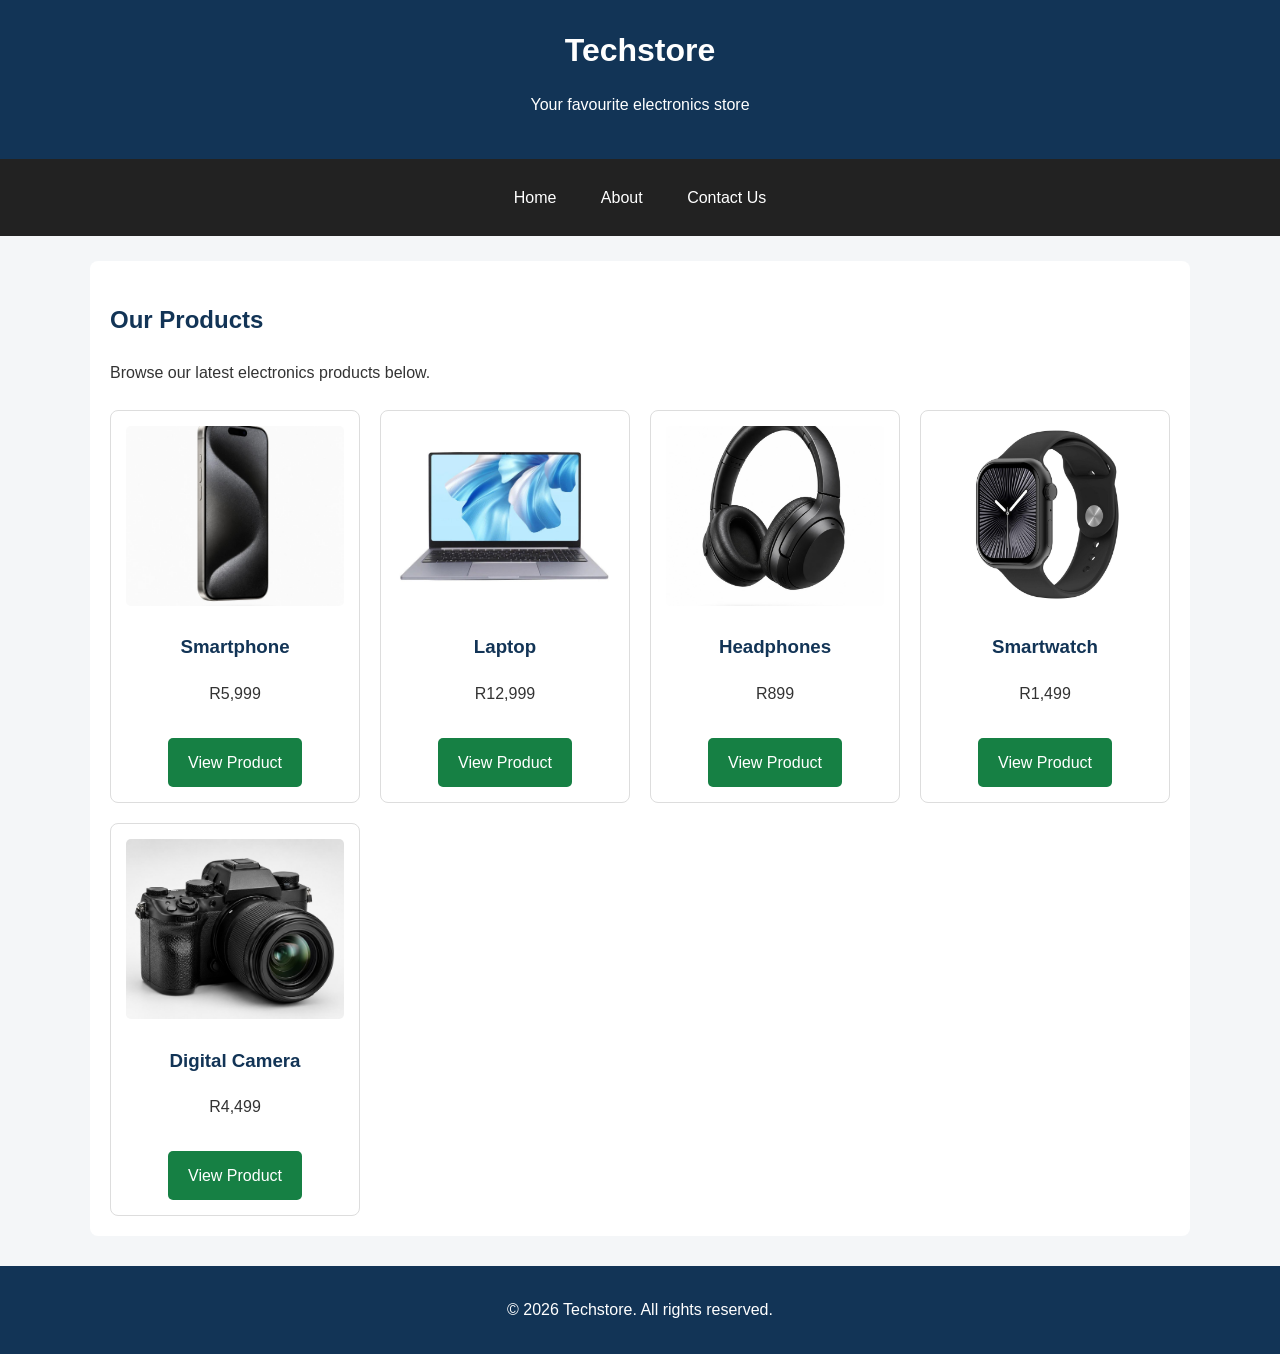
<file: index.html>
<!DOCTYPE HTML>
<html lang=""en">
<head>
    <meta charset="UTF-8">
    <meta name="viewport" content="width=device-width, initial-scale=1.0">
    <title>Techstore - Home</title>
    <link rel="stylesheet" href="style.css">
</head>
<body>

<header>
    <h1>Techstore</h1>
    <p>Your favourite electronics store</p>
</header>    
<nav>
    <a href="index.html">Home</a>
    <a href="about.html">About</a>
    <a href="contact.html">Contact Us</a>
</nav>

<main>
    <h2> Our Products</h2>
    <p>Browse our latest electronics products below.</p>

    <div class="products">

        <div class="product-card">
            <a href="product1.html">
                <img src="images/Smartphone.jpg"
                alt="Smartphone">
                <h3>Smartphone</h3>
            </a>
            <p>R5,999</p>
            <a class="button" href="product1.html">View Product</a>
        </div>

        <div class="product-card">
            <a href="product2.html">
                <img src="images/laptop.jpg"
                alt="Laptop">
                <h3>Laptop</h3>
            </a>
            <p>R12,999</p>
            <a class="button" href="product2.html">View Product</a>
        </div>

        <div class="product-card">
            <a href="product3.html">
                <img src="images/Headphones.jpg"
                alt="Headphones">
                <h3>Headphones</h3>
            </a>
            <p>R899</p>
            <a class="button" href="product3.html">View Product</a>
        </div>

        <div class="product-card">
            <a href="product4.html">
                <img src="images/smartwatch.jpg"
                alt="Smartwatch">
                <h3>Smartwatch</h3>
            </a>
            <p>R1,499</p>
            <a class="button" href="product4.html">View Product</a>
        </div>

        <div class="product-card">
            <a href="product5.html">
                <img src="images/digital camera.jpg"
                alt="Camera">
                <h3>Digital Camera</h3>
            </a>
            <p>R4,499</p>
            <a class="button" href="product5.html">View Product</a>
        </div>

    </div>
</main>

<footer>
    <p>&copy; 2026 Techstore. All rights reserved.</p>
</footer>
</body>
</html>
</file>
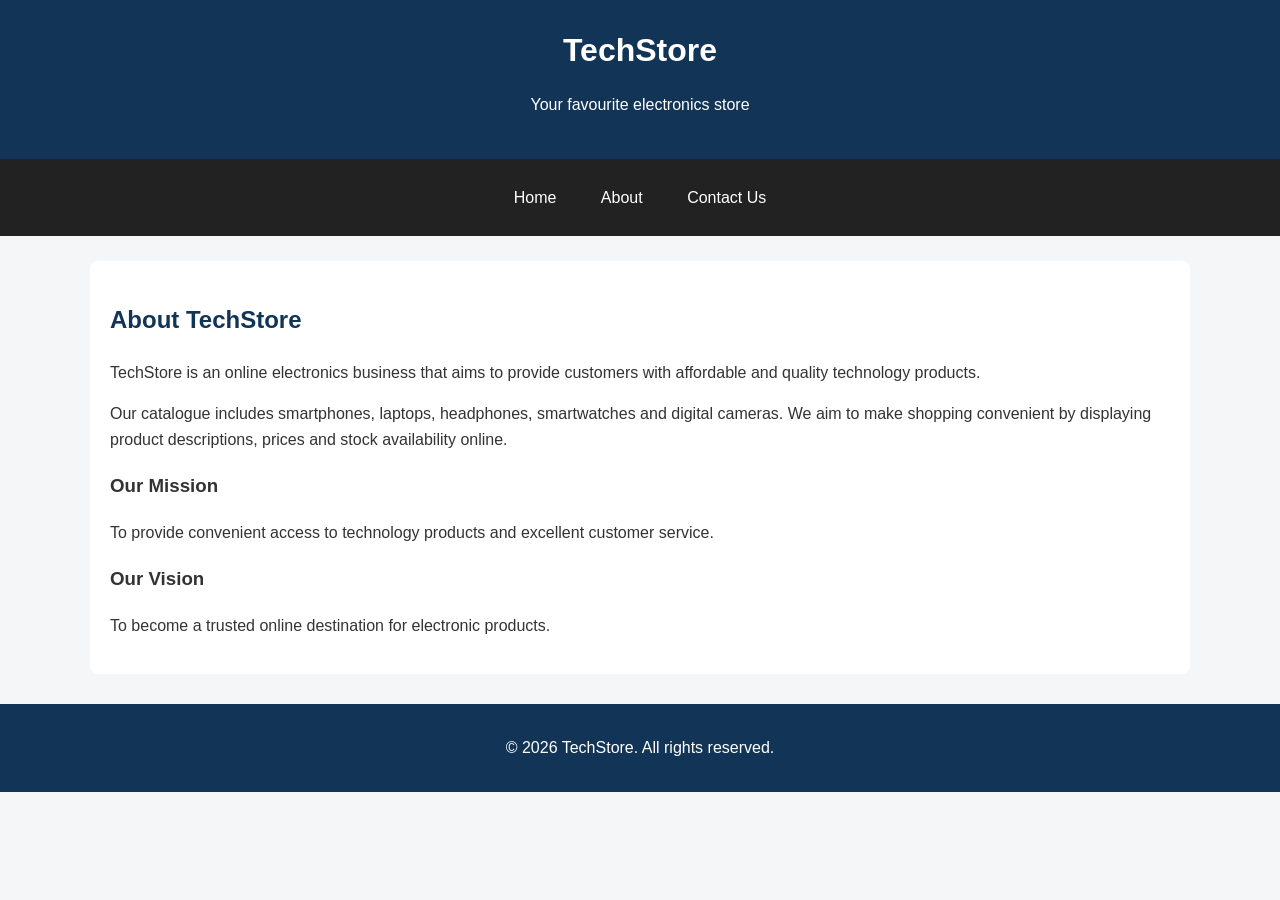
<file: about.html>
<!DOCTYPE html>
<html lang="en">
<head>
    <meta charset="UTF-8">
    <meta name="viewport" content="width=device-width, initial-scale=1.0">
    <title>About Us - TechStore</title>
    <link rel="stylesheet" href="style.css">
</head>
<body>

<header>
    <h1>TechStore</h1>
    <p>Your favourite electronics store</p>
</header>

<nav>
    <a href="index.html">Home</a>
    <a href="about.html">About</a>
    <a href="contact.html">Contact Us</a>
</nav>

<main>
    <h2>About TechStore</h2>

    <p>
        TechStore is an online electronics business that aims to provide
        customers with affordable and quality technology products.
    </p>

    <p>
        Our catalogue includes smartphones, laptops, headphones,
        smartwatches and digital cameras. We aim to make shopping
        convenient by displaying product descriptions, prices and
        stock availability online.
    </p>

    <h3>Our Mission</h3>
    <p>
        To provide convenient access to technology products and
        excellent customer service.
    </p>

    <h3>Our Vision</h3>
    <p>
        To become a trusted online destination for electronic products.
    </p>
</main>

<footer>
    <p>&copy; 2026 TechStore. All rights reserved.</p>
</footer>

</body>
</html>
</file>
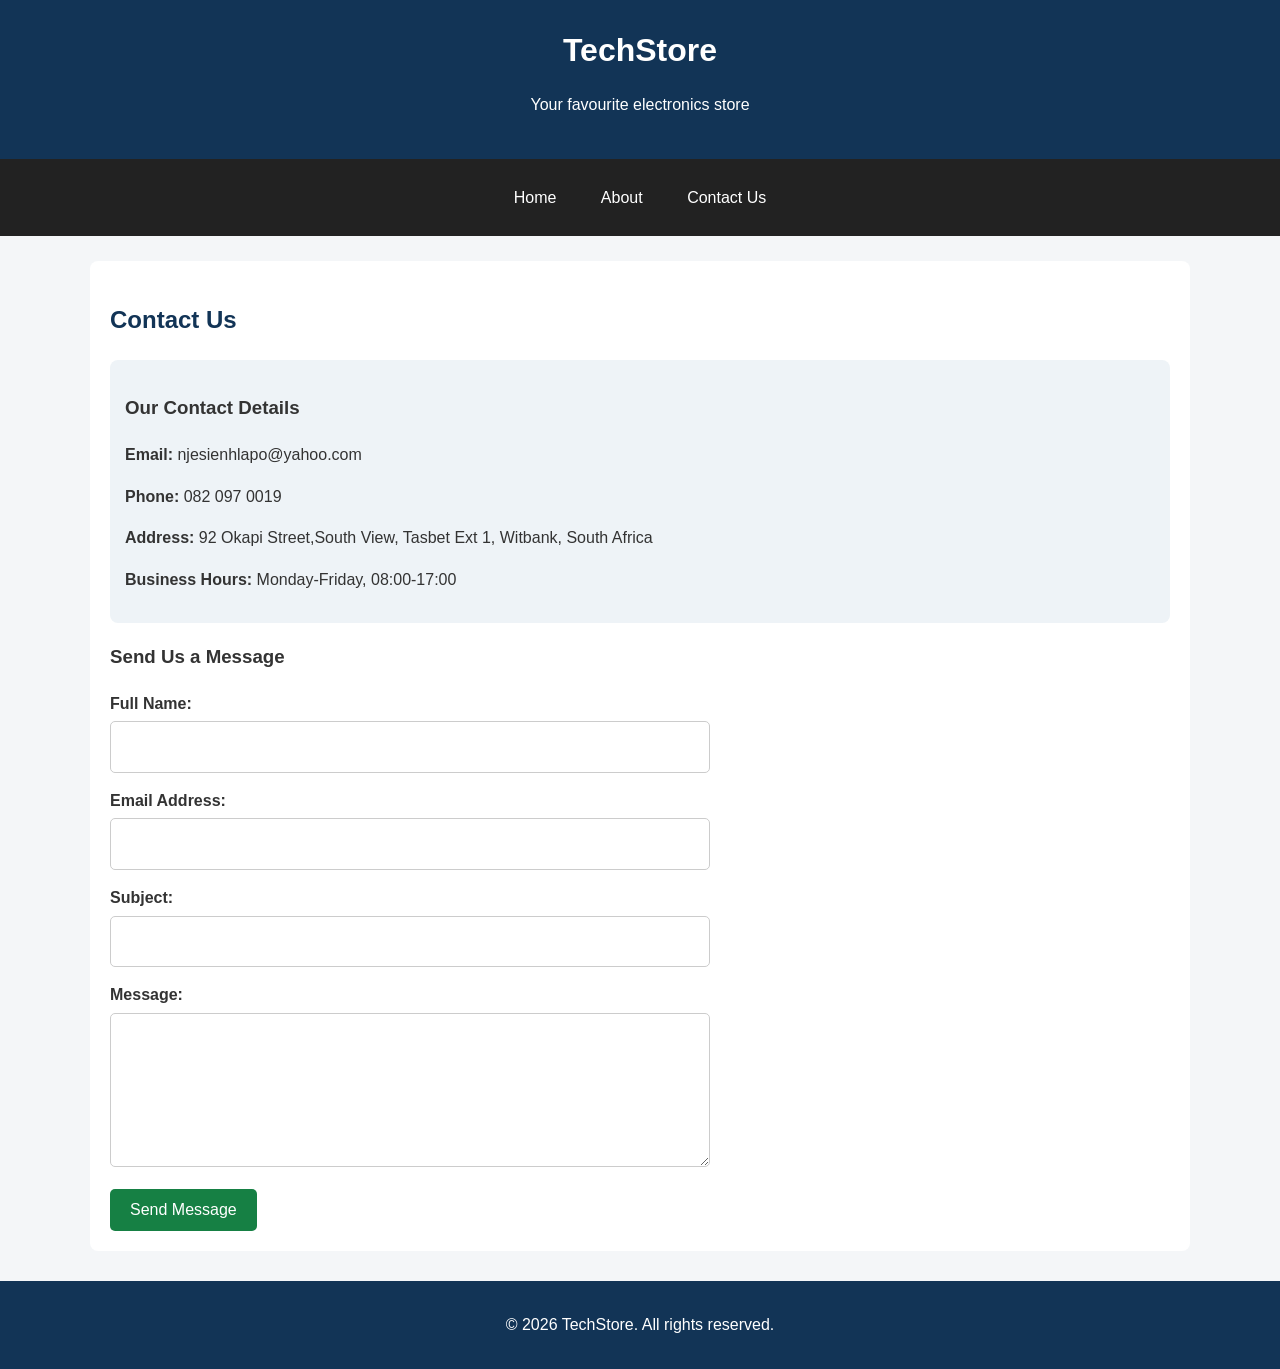
<file: contact.html>
<!DOCTYPE html>
<html>
<head>
    <meta charset="UTF-8">
    <meta name="viewport" content="width=device-width, initial-scale=1.0">
    <title>Contact Us - TechStore</title>
    <link rel="stylesheet" href="style.css">
</head>
<body>

<header>
    <h1>TechStore</h1>
    <p>Your favourite electronics store</p>
</header>

<nav>
    <a href="index.html">Home</a>
    <a href="about.html">About</a>
    <a href="contact.html">Contact Us</a>
</nav>

<main>
    <h2>Contact Us</h2>

    <div class="contact-info">
        <h3>Our Contact Details</h3>
        <p><strong>Email:</strong> njesienhlapo@yahoo.com</p>
        <p><strong>Phone:</strong> 082 097 0019</p>
        <p><strong>Address:</strong> 92 Okapi Street,South View, Tasbet Ext 1, Witbank, South Africa</p>
        <p><strong>Business Hours:</strong> Monday-Friday, 08:00-17:00</p>
    </div>

    <h3>Send Us a Message</h3>

    <form action="#" method="post">
        <label for="name">Full Name:</label>
        <input type="text" id="name" name="name" required>

        <label for="email">Email Address:</label>
        <input type="email" id="email" name="email" required>

        <label for="subject">Subject:</label>
        <input type="text" id="subject" name="subject" required>

        <label for="message">Message:</label>
        <textarea id="message" name="message" rows="5"
                  required></textarea>

        <button type="submit">Send Message</button>
    </form>
</main>

<footer>
    <p>&copy; 2026 TechStore. All rights reserved.</p>
</footer>

</body>
</html>
</file>
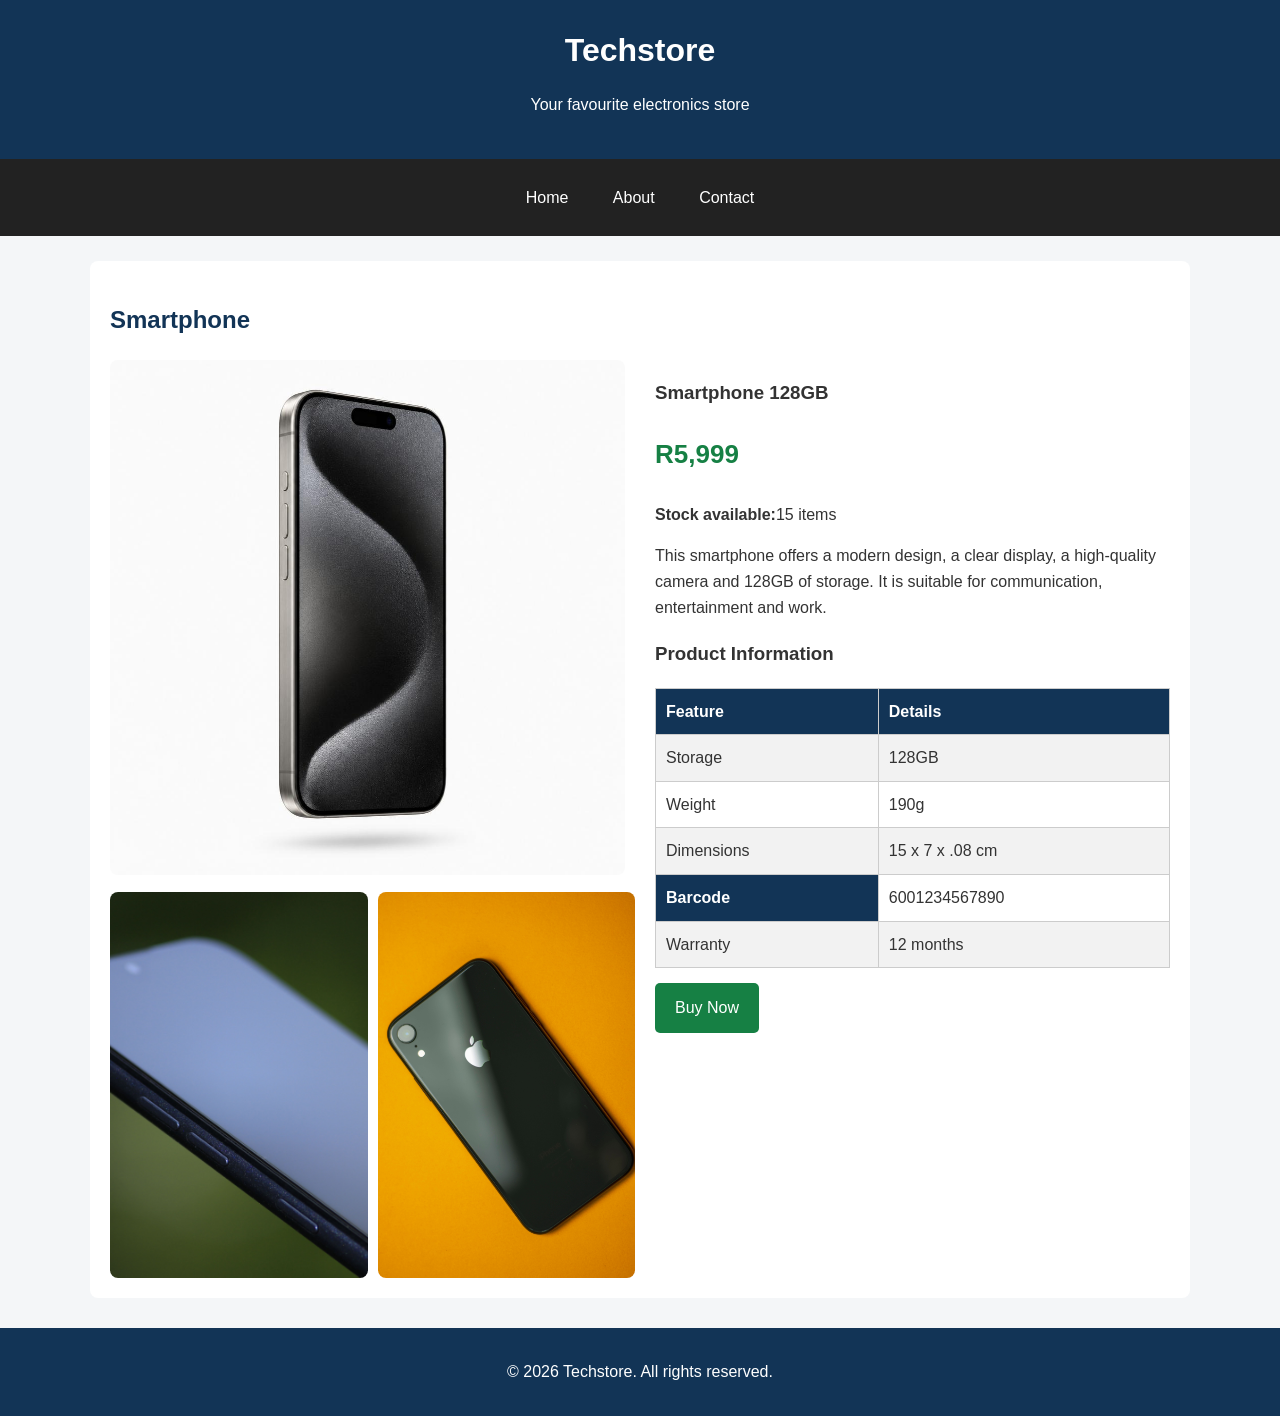
<file: product1.html>
<!DOCTYPE html>
<html lang="en">
<head>
    <meta charset="UTF-8">
    <meta name="viewport" content="width=device-width, initial-scale=1.0">
    <title>Smartphone - Techstore</title>
    <link rel="stylesheet" href="style.css">
</head>
<body>

    <header>
        <h1>Techstore</h1>
        <p>Your favourite electronics store</p>
    </header>

    <nav>
        <a href="index.html">Home</a>
        <a href="about.html">About</a>
        <a href="contact.html">Contact</a>
    </nav>

    <main>
        <h2>Smartphone</h2>

        <div class="product-detail">

            <div class="product-gallery">
                <img src="images/Smartphone.jpg"
                alt="Smartphone front view">

                <div class="small-images">
                    <img src="images/Smartphone side.jpg"
                    alt="Smartphone side view">
                    <img src="images/smartphone back.jpg"
                    alt="Smartphone back view">
                </div>
            </div>

            <div class="product-info">
                <h3>Smartphone 128GB</h3>

                <p class="price">R5,999</p>

                <p><strong>Stock available:</strong>15 items</p>

                <p>
                    This smartphone offers a modern design, a clear display, a high-quality camera and 128GB of storage.
                    It is suitable for communication, entertainment and work.
                </p>

                <h3>Product Information</h3>

                <table>
                    <tr>
                    <th>Feature</th>
                    <th>Details</th>
                    </tr>
                    <tr>
                        <td>Storage</td>
                        <td>128GB</td>
                    </tr>
                    <tr>
                        <td>Weight</td>
                        <td>190g</td>
                    </tr>
                    <tr>
                        <td>Dimensions</td>
                        <td>15 x 7 x .08 cm</td>
                    </tr>
                    <tr>
                    <th>Barcode</th>
                        <td>6001234567890</td>
                    </tr>
                    <tr>
                    <td>Warranty</td>
                    <td>12 months</td>
                </tr>
                </table>

                <a class="button" href="contact.html">Buy Now</a>
        </div>
    </div>
    </main>
    <footer>
        <p>&copy; 2026 Techstore. All rights reserved.</p>
    </footer>
</body>

</html>
</file>
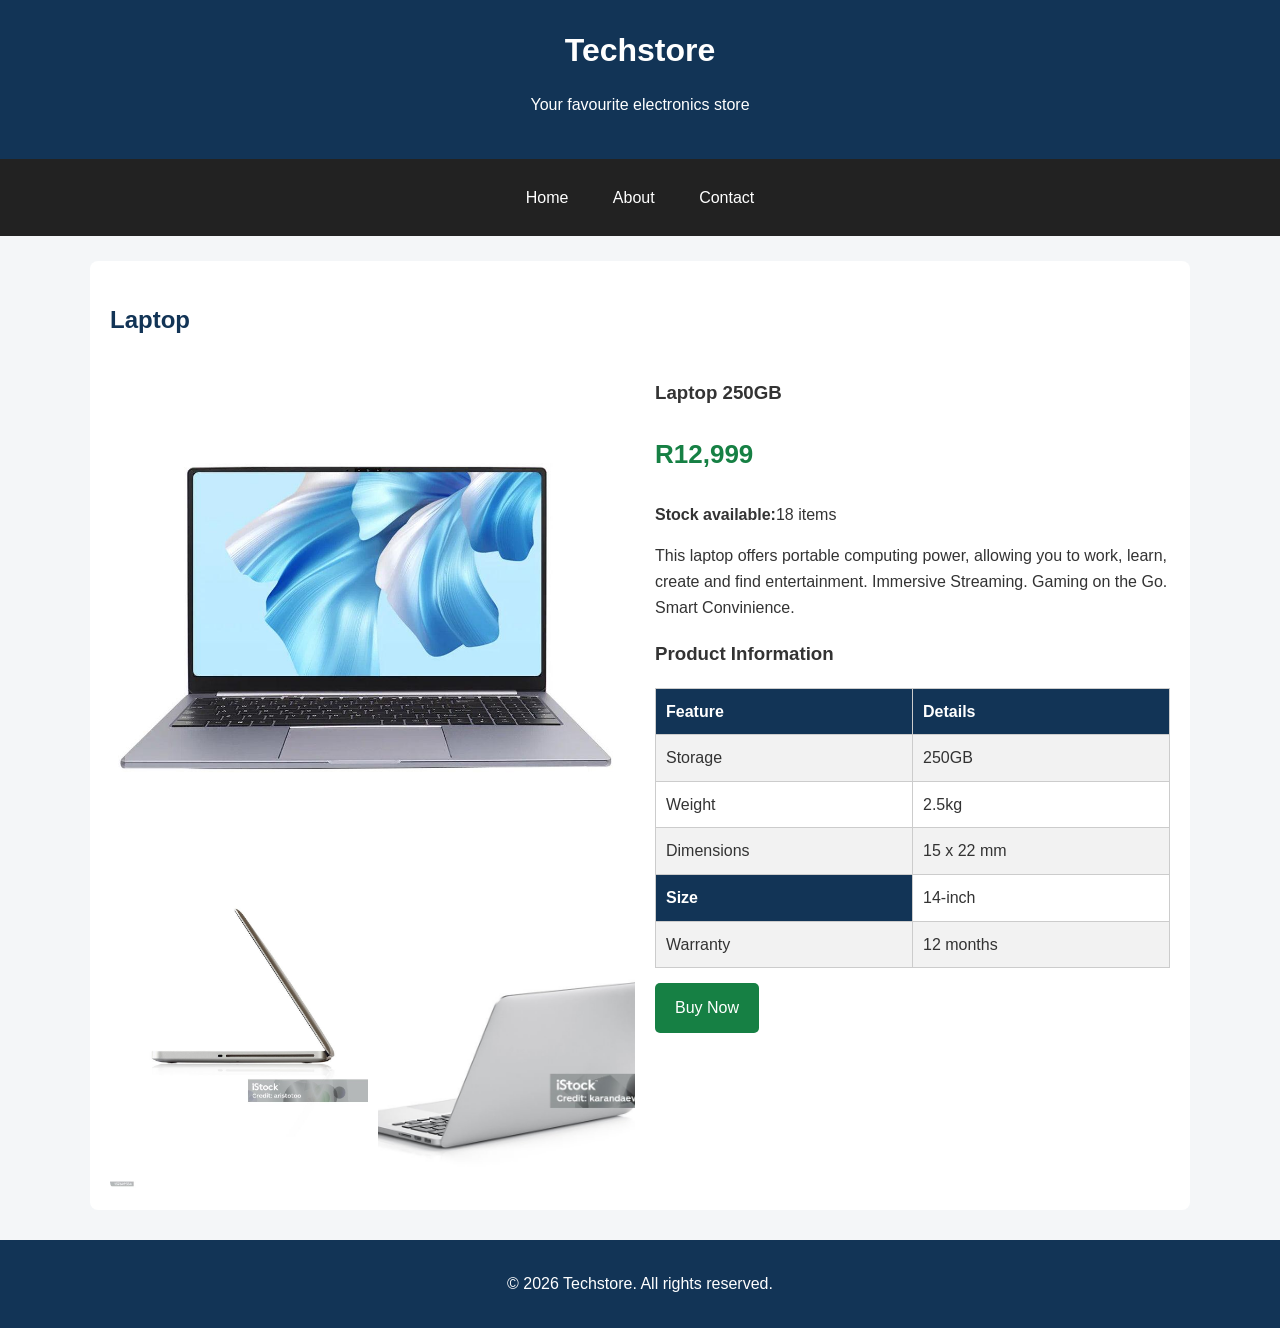
<file: product2.html>
<!DOCTYPE html>
<html lang="en">
<head>
    <meta charset="UTF-8">
    <meta name="viewport" content="width=device-width, initial-scale=1.0">
    <title>Laptop - Techstore</title>
    <link rel="stylesheet" href="style.css">
</head>
<body>

    <header>
        <h1>Techstore</h1>
        <p>Your favourite electronics store</p>
    </header>

    <nav>
        <a href="index.html">Home</a>
        <a href="about.html">About</a>
        <a href="contact.html">Contact</a>
    </nav>

    <main>
        <h2>Laptop</h2>

        <div class="product-detail">

            <div class="product-gallery">
                <img src="images/laptop.jpg"
                alt="Laptop front view">

                <div class="small-images">
                    <img src="images/laptop side.jpg"
                    alt="Laptop side view">
                    <img src="images/laptop back.jpg"
                    alt="Laptop back view">
                </div>
            </div>

            <div class="product-info">
                <h3>Laptop 250GB</h3>

                <p class="price">R12,999</p>

                <p><strong>Stock available:</strong>18 items</p>

                <p>
                    This laptop offers portable computing power, allowing you to work, learn, create and find entertainment.
                    Immersive Streaming. Gaming on the Go. Smart Convinience.
                </p>

                <h3>Product Information</h3>

                <table>
                    <tr>
                        <th>Feature</th>
                        <th>Details</th>
                    </tr>
                    <tr>
                        <td>Storage</td>
                        <td>250GB</td>
                    </tr>
                    <tr>
                        <td>Weight</td>
                        <td>2.5kg</td>
                    </tr>
                    <tr>
                        <td>Dimensions</td>
                        <td>15 x 22 mm</td>
                    </tr>
                    <tr>
                        <th>Size</th>
                        <td>14-inch</td>
                    </tr>
                    <tr>
                    <td>Warranty</td>
                    <td>12 months</td>
                </tr>
                </table>

                <a class="button" href="contact.html">Buy Now</a>
        </div>
    </div>
    </main>
    <footer>
        <p>&copy; 2026 Techstore. All rights reserved.</p>
    </footer>
</body>

</html>
</file>
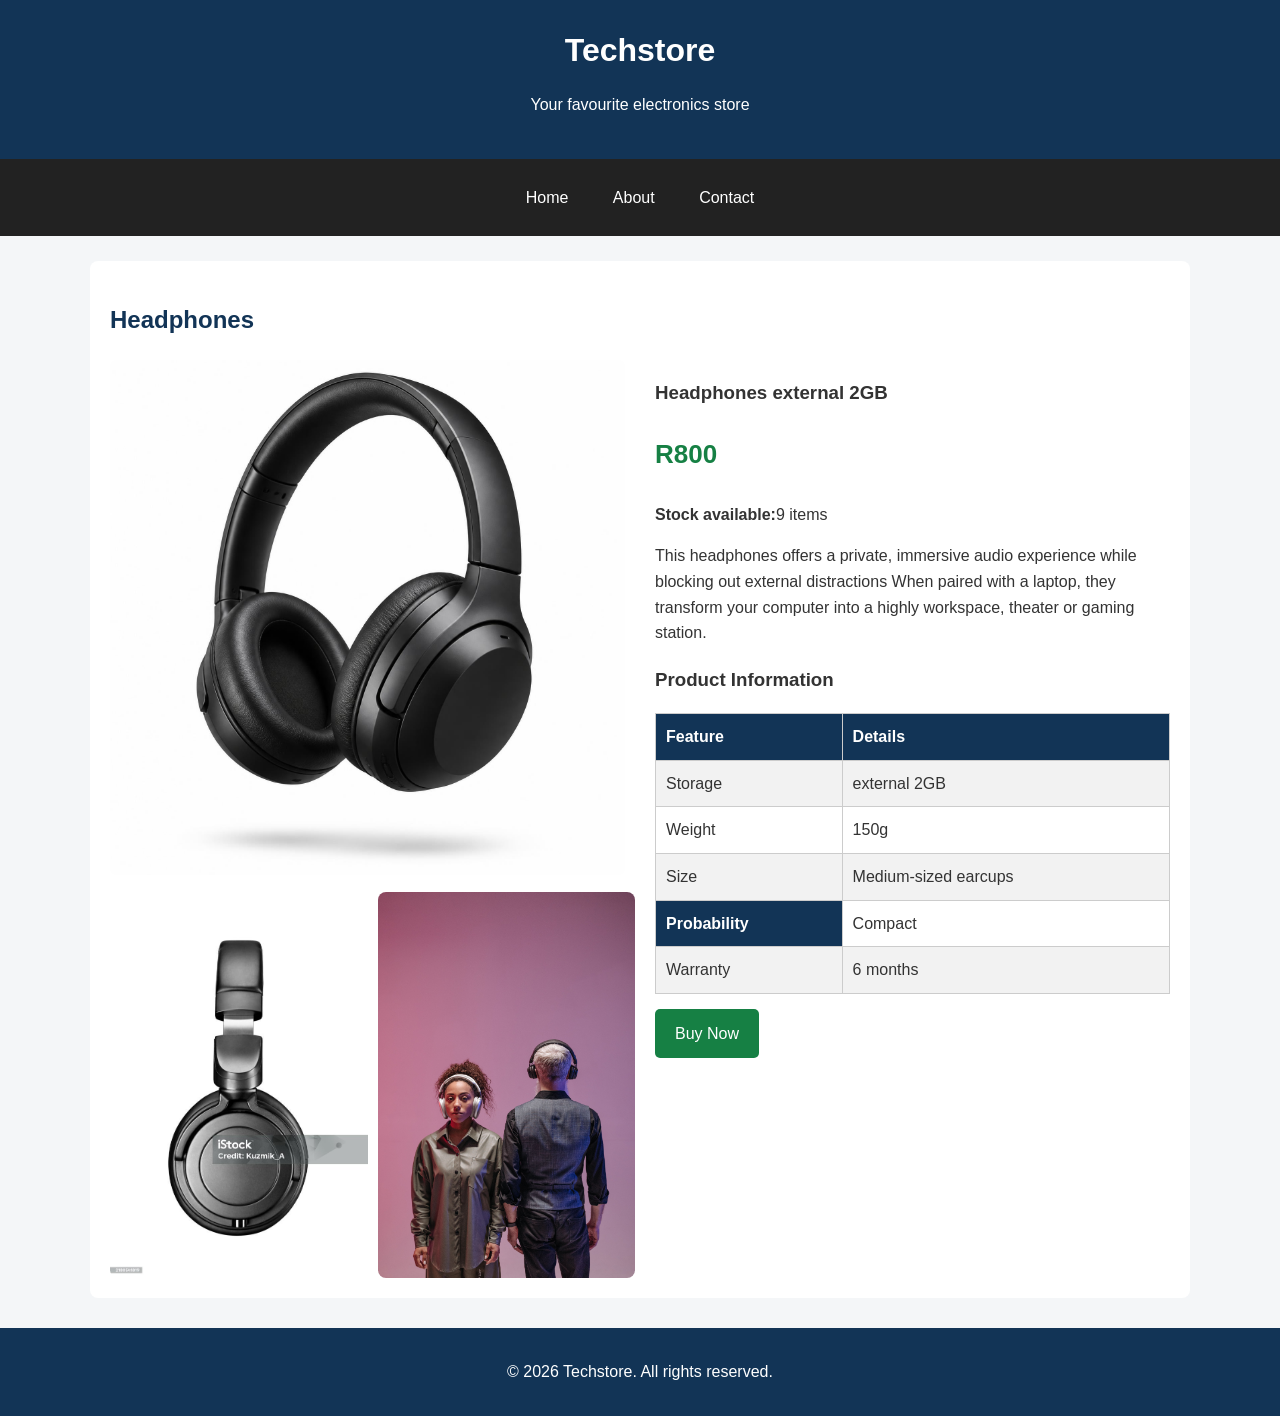
<file: product3.html>
<!DOCTYPE html>
<html lang="en">
<head>
    <meta charset="UTF-8">
    <meta name="viewport" content="width=device-width, initial-scale=1.0">
    <title>Headphones - Techstore</title>
    <link rel="stylesheet" href="style.css">
</head>
<body>

    <header>
        <h1>Techstore</h1>
        <p>Your favourite electronics store</p>
    </header>

    <nav>
        <a href="index.html">Home</a>
        <a href="about.html">About</a>
        <a href="contact.html">Contact</a>
    </nav>

    <main>
        <h2>Headphones</h2>

        <div class="product-detail">

            <div class="product-gallery">
                <img src="images/Headphones.jpg"
                alt="Headphones front view">

                <div class="small-images">
                    <img src="images/Headphones side.jpg"
                    alt="Headphones side view">
                    <img src="images/headphones back.jpg"
                    alt="Headphones back view">
                </div>
            </div>

            <div class="product-info">
                <h3>Headphones external 2GB</h3>

                <p class="price">R800</p>

                <p><strong>Stock available:</strong>9 items</p>

                <p>
                    This headphones offers a private, immersive audio experience while blocking out external distractions
                    When paired with a laptop, they transform your computer into a highly workspace, theater or gaming station.
                </p>

                <h3>Product Information</h3>

                <table>
                    <tr>
                        <th>Feature</th>
                        <th>Details</th>
                    </tr>
                    <tr>
                        <td>Storage</td>
                        <td>external 2GB</td>
                    </tr>
                    <tr>
                        <td>Weight</td>
                        <td>150g</td>
                    </tr>
                    <tr>
                        <td>Size</td>
                        <td>Medium-sized earcups</td>
                    </tr>
                    <tr>
                        <th>Probability</th>
                        <td>Compact</td>
                    </tr>
                    <tr>
                    <td>Warranty</td>
                    <td>6 months</td>
                </tr>
                </table>

                <a class="button" href="contact.html">Buy Now</a>
        </div>
    </div>
    </main>
    <footer>
        <p>&copy; 2026 Techstore. All rights reserved.</p>
    </footer>
</body>

</html>
</file>
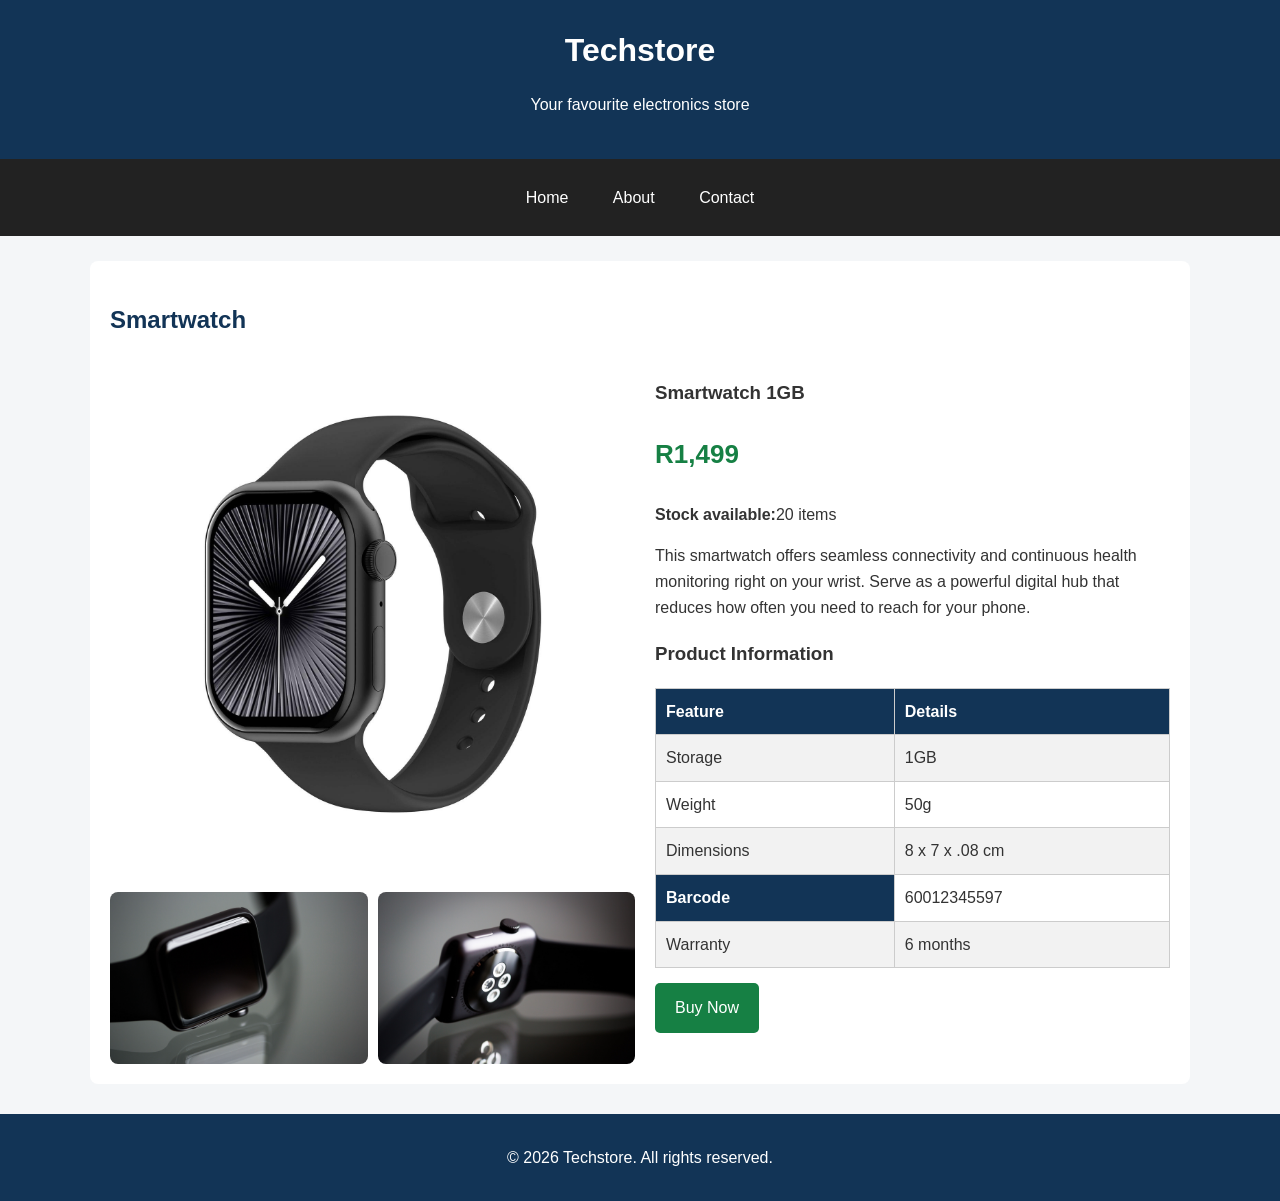
<file: product4.html>
<!DOCTYPE html>
<html lang="en">
<head>
    <meta charset="UTF-8">
    <meta name="viewport" content="width=device-width, initial-scale=1.0">
    <title>Smartwatch - Techstore</title>
    <link rel="stylesheet" href="style.css">
</head>
<body>

    <header>
        <h1>Techstore</h1>
        <p>Your favourite electronics store</p>
    </header>

    <nav>
        <a href="index.html">Home</a>
        <a href="about.html">About</a>
        <a href="contact.html">Contact</a>
    </nav>

    <main>
        <h2>Smartwatch</h2>

        <div class="product-detail">

            <div class="product-gallery">
                <img src="images/smartwatch.jpg"
                alt="Smartwatch front view">

                <div class="small-images">
                    <img src="images/smartwatch side.jpg"
                    alt="Smartwatch side view">
                    <img src="images/smartwatch back.jpg"
                    alt="Smartwatch back view">
                </div>
            </div>

            <div class="product-info">
                <h3>Smartwatch 1GB</h3>

                <p class="price">R1,499</p>

                <p><strong>Stock available:</strong>20 items</p>

                <p>
                    This smartwatch offers seamless connectivity and continuous health monitoring right on your wrist.
                    Serve as a powerful digital hub that reduces how often you need to reach for your phone.
                </p>

                <h3>Product Information</h3>

                <table>
                    <tr>
                        <th>Feature</th>
                        <th>Details</th>
                    </tr>
                    <tr>
                        <td>Storage</td>
                        <td>1GB</td>
                    </tr>
                    <tr>
                        <td>Weight</td>
                        <td>50g</td>
                    </tr>
                    <tr>
                        <td>Dimensions</td>
                        <td>8 x 7 x .08 cm</td>
                    </tr>
                    <tr>
                        <th>Barcode</th>
                        <td>60012345597</td>
                    </tr>
                    <tr>
                    <td>Warranty</td>
                    <td>6 months</td>
                </tr>
                </table>

                <a class="button" href="contact.html">Buy Now</a>
        </div>
    </div>
    </main>
    <footer>
        <p>&copy; 2026 Techstore. All rights reserved.</p>
    </footer>
</body>

</html>
</file>
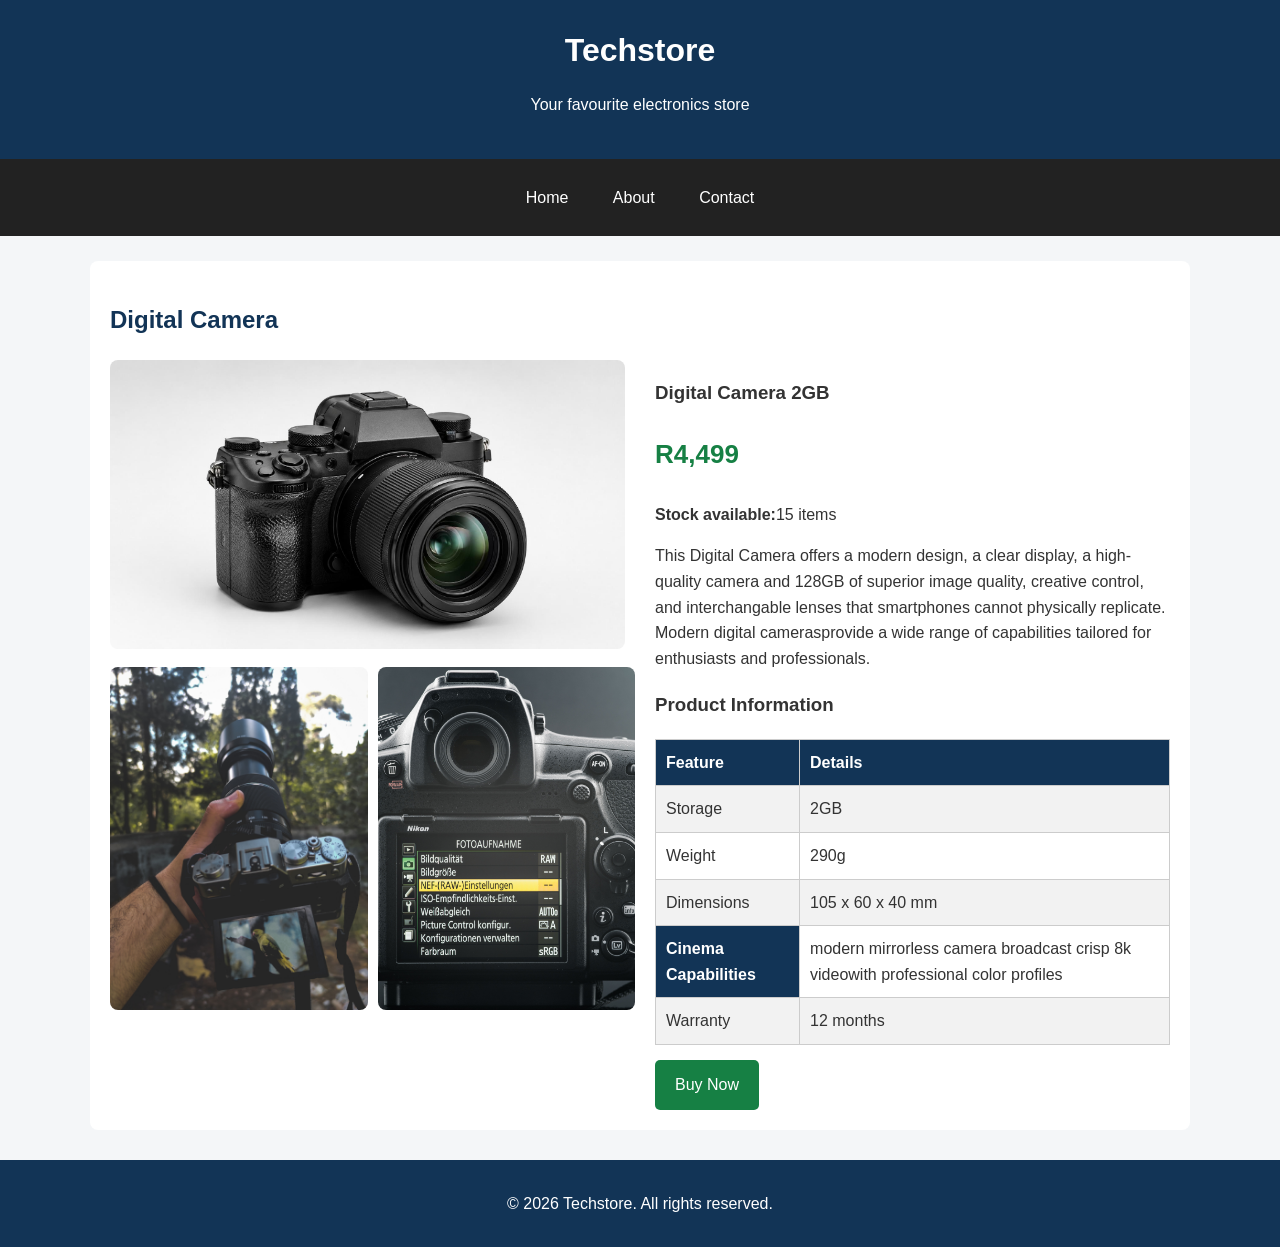
<file: product5.html>
<!DOCTYPE html>
<html lang="en">
<head>
    <meta charset="UTF-8">
    <meta name="viewport" content="width=device-width, initial-scale=1.0">
    <title>Digital Camera - Techstore</title>
    <link rel="stylesheet" href="style.css">
</head>
<body>

    <header>
        <h1>Techstore</h1>
        <p>Your favourite electronics store</p>
    </header>

    <nav>
        <a href="index.html">Home</a>
        <a href="about.html">About</a>
        <a href="contact.html">Contact</a>
    </nav>

    <main>
        <h2>Digital Camera</h2>

        <div class="product-detail">

            <div class="product-gallery">
                <img src="images/digital camera.jpg"
                alt="Digital Camera front view">

                <div class="small-images">
                    <img src="images/digital camera side.jpg"
                    alt="Digital Camera side view">
                    <img src="images/digital camera back.jpg"
                    alt="Smartphone back view">
                </div>
            </div>

            <div class="product-info">
                <h3>Digital Camera 2GB</h3>

                <p class="price">R4,499</p>

                <p><strong>Stock available:</strong>15 items</p>

                <p>
                    This Digital Camera offers a modern design, a clear display, a high-quality camera and 128GB of superior image quality, creative control, and interchangable lenses that smartphones cannot physically replicate.
                    Modern digital camerasprovide a wide range of capabilities tailored for enthusiasts and professionals.
                </p>

                <h3>Product Information</h3>

                <table>
                    <tr>
                        <th>Feature</th>
                        <th>Details</th>
                    </tr>
                    <tr>
                        <td>Storage</td>
                        <td>2GB</td>
                    </tr>
                    <tr>
                        <td>Weight</td>
                        <td>290g</td>
                    </tr>
                    <tr>
                        <td>Dimensions</td>
                        <td>105 x 60 x 40 mm</td>
                    </tr>
                    <tr>
                        <th>Cinema Capabilities</th>
                        <td>modern mirrorless camera broadcast crisp 8k videowith professional color profiles</td>
                    </tr>
                    <tr>
                    <td>Warranty</td>
                    <td>12 months</td>
                </tr>
                </table>

                <a class="button" href="contact.html">Buy Now</a>
        </div>
    </div>
    </main>
    <footer>
        <p>&copy; 2026 Techstore. All rights reserved.</p>
    </footer>
</body>

</html>
</file>
<file: style.css>
/* General page styling */
* {
    box-sizing: border-box;
}

body {
    font-family: Arial, sans-serif;
    margin: 0;
    background-color: #f4f6f8;
    color: #333;
    line-height: 1.6;
}

header {
    background-color: #123456;
    color: white;
    text-align: center;
    padding: 25px;
}

header h1 {
    margin: 0;
}

nav {
    background-color: #222;
    text-align: center;
    padding: 14px;
}

nav a {
    color: white;
    text-decoration: none;
    padding: 12px 20px;
    display: inline-block;
}

nav a:hover {
    background-color: #456789;
}

main {
    max-width: 1100px;
    margin: 25px auto;
    padding: 20px;
    background-color: white;
    border-radius: 8px;
}

h2 {
    color: #123456;
}

/* Homepage product cards */
.products {
    display: grid;
    grid-template-columns: repeat(auto-fit, minmax(200px, 1fr));
    gap: 20px;
    margin-top: 25px;
}

.product-card {
    border: 1px solid #ddd;
    border-radius: 8px;
    padding: 15px;
    text-align: center;
    background-color: white;
}

.product-card img {
    width: 100%;
    height: 180px;
    object-fit: cover;
    border-radius: 5px;
}

.product-card a {
    color: #123456;
    text-decoration: none;
}

.product-card a.button {
    color: white;
}

/* Product details */
.product-detail {
    display: grid;
    grid-template-columns: 1fr 1fr;
    gap: 30px;
    align-items: start;
}

.product-gallery img {
    width: 100%;
    border-radius: 8px;
    object-fit: cover;
}

.small-images {
    display: flex;
    gap: 10px;
    margin-top: 10px;
}

.small-images img {
    width: 50%;
}

.price {
    color: #168044;
    font-size: 26px;
    font-weight: bold;
}

.button,
button {
    display: inline-block;
    background-color: #168044;
    color: white;
    padding: 12px 20px;
    margin-top: 15px;
    border: none;
    border-radius: 5px;
    text-decoration: none;
    cursor: pointer;
    font-size: 16px;
}

.button:hover,
button:hover {
    background-color: #105c30;
}

/* Product information table */
table {
    width: 100%;
    border-collapse: collapse;
    margin-top: 15px;
}

th,
td {
    border: 1px solid #ccc;
    padding: 10px;
    text-align: left;
}

th {
    background-color: #123456;
    color: white;
}

tr:nth-child(even) {
    background-color: #f2f2f2;
}

form {
    max-width: 600px;
}

label {
    display: block;
    margin-top: 15px;
    font-weight: bold;
}

input,
textarea {
    width: 100%;
    padding: 12px;
    margin-top: 5px;
    border: 1px solid #ccc;
    border-radius: 5px;
    font: inherit;
}

textarea {
    resize: vertical;
}

.contact-info {
    background-color: #eef3f7;
    padding: 15px;
    border-radius: 8px;
}

/* Footer */
footer {
    background-color: #123456;
    color: white;
    text-align: center;
    padding: 15px;
    margin-top: 30px;
}

/* Mobile-friendly layout */
@media (max-width: 700px) {
    .product-detail {
        grid-template-columns: 1fr;
    }

    nav a {
        padding: 10px;
    }
}
</file>
